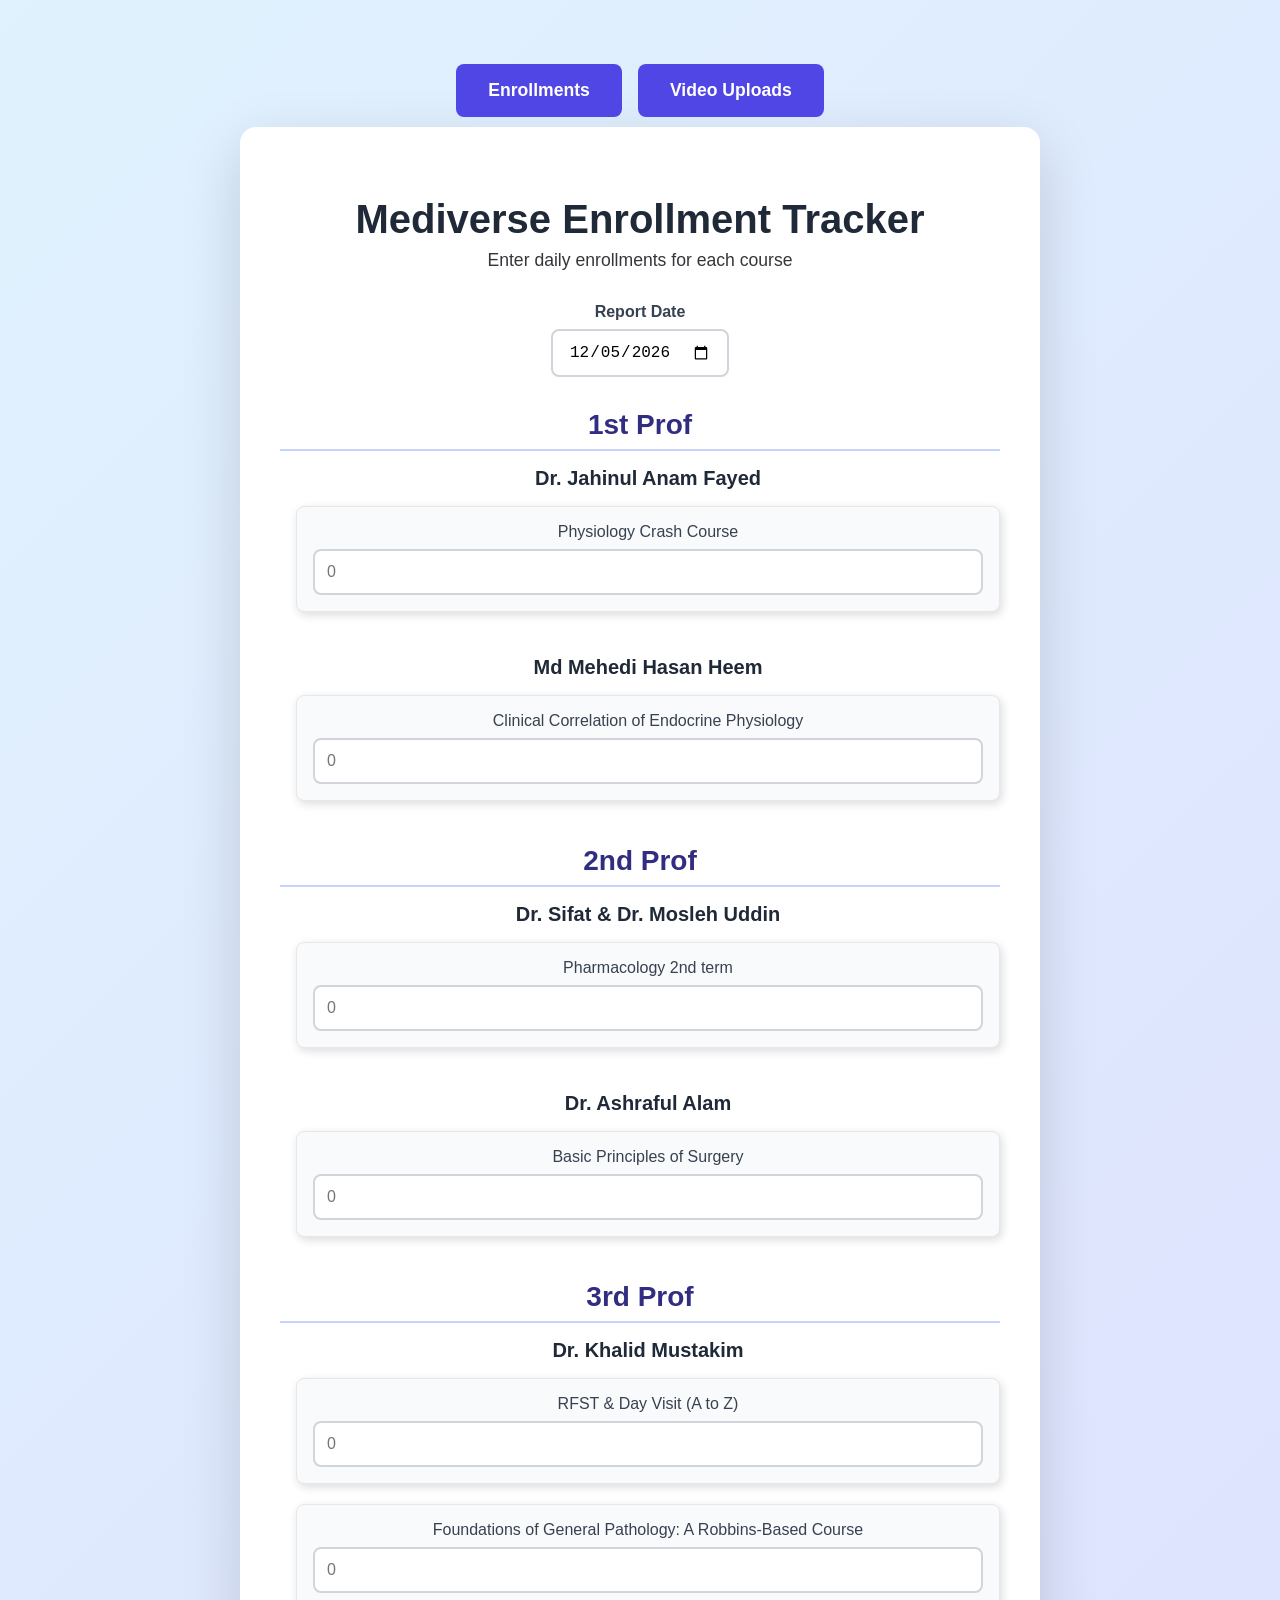
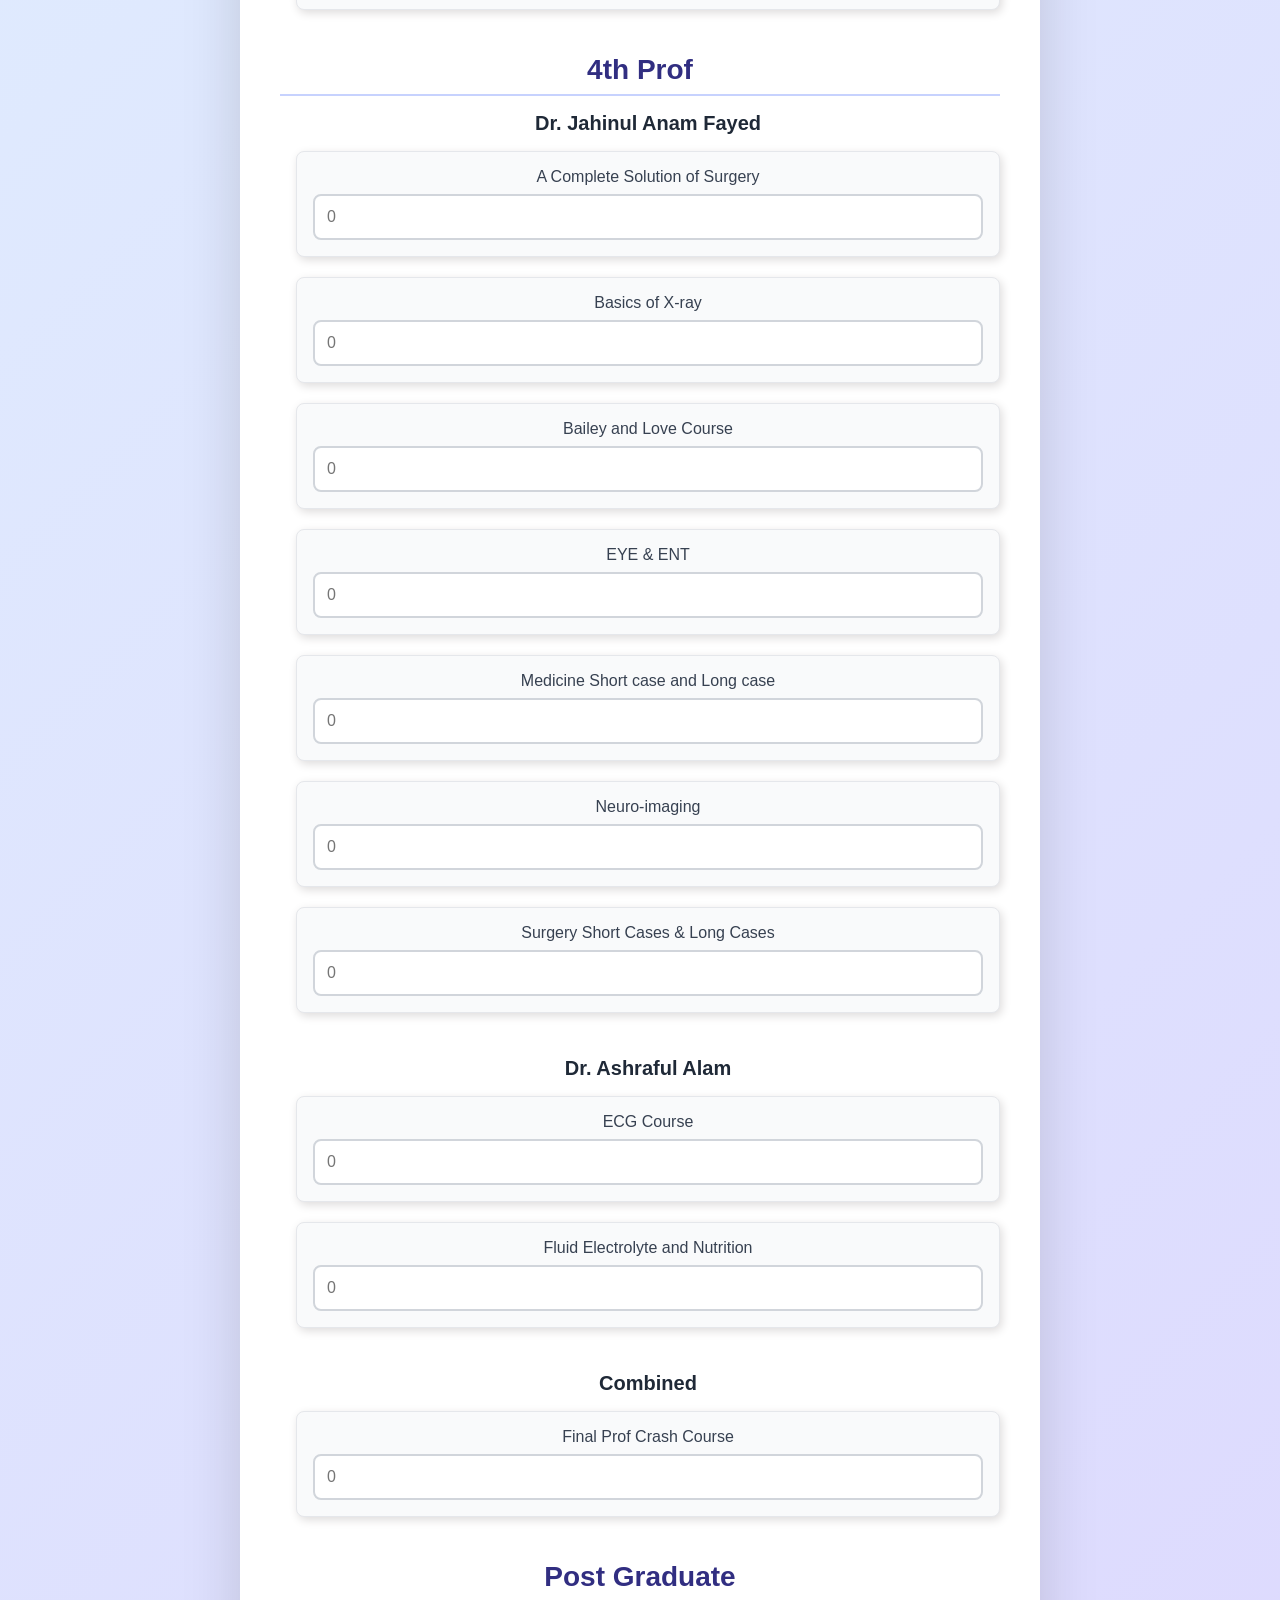
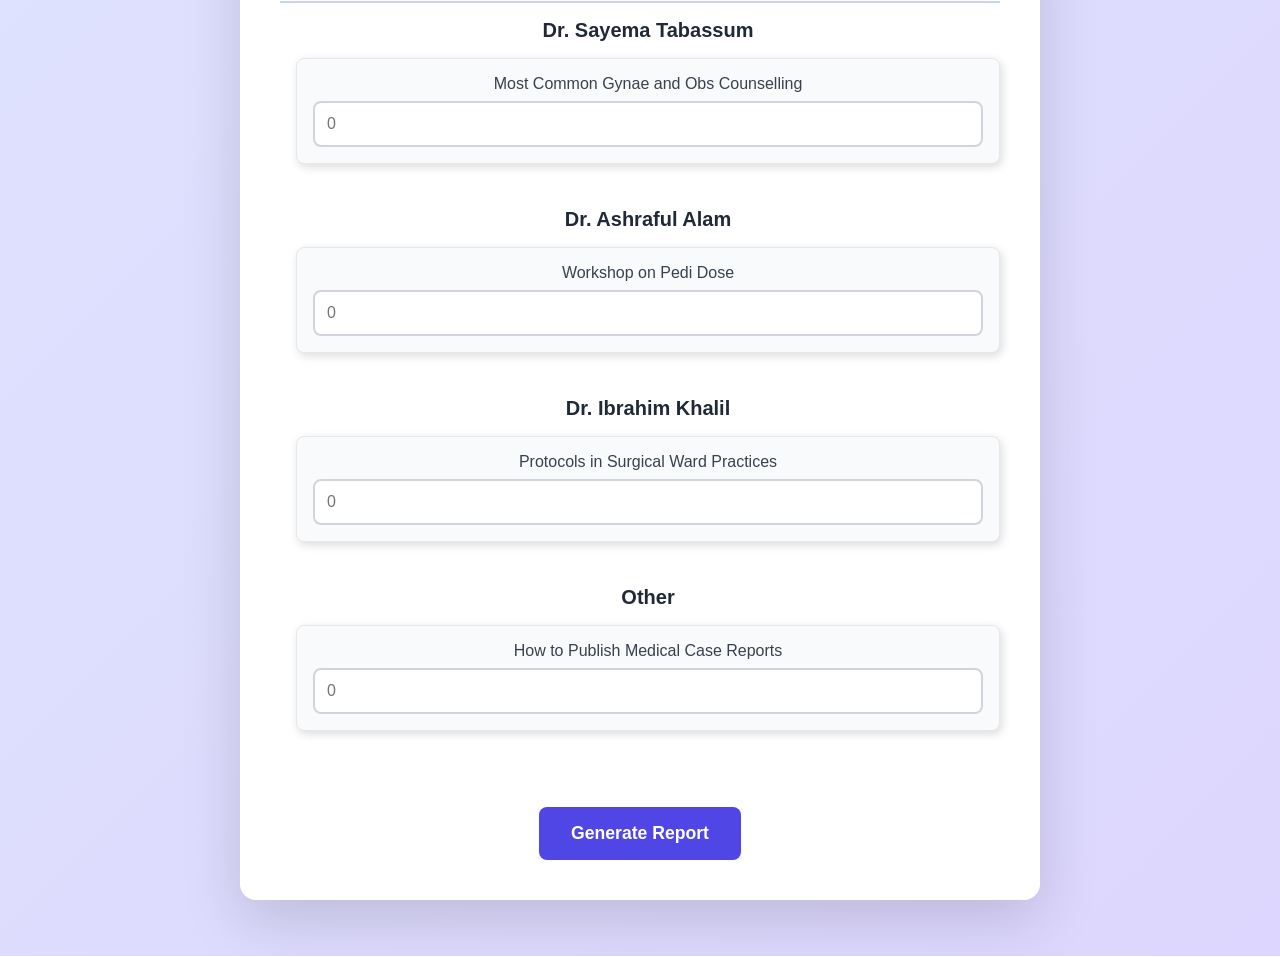
<file: index.html>
<!doctype html>
<html lang="en">
  <head>
    <meta charset="UTF-8" />
    <meta name="viewport" content="width=device-width, initial-scale=1.0" />
    <link rel="stylesheet" href="indexStyle.css">
    <title>Mediverse Enrollment Tracker</title>
   
  </head>
  <body>
    <!-- Form View -->
    <div id="form-view" class="container">
      <div class="btn-container" style="margin-bottom: 10px">
        <a href="#" style="text-decoration: none; color: white"
          ><button class="btn btn-primary">Enrollments</button></a
        >
        <a href="./videoReport.html" style="text-decoration: none; color: white"
          ><button class="btn btn-primary">Video Uploads</button></a
        >
      </div>
      <div class="card">
        <div class="card-content">
          <h1>Mediverse Enrollment Tracker</h1>
          <p class="subtitle">Enter daily enrollments for each course</p>

          <div class="date-input">
            <label>Report Date</label>
            <input type="date" id="reportDate" />
          </div>

          <div id="coursesForm"></div>

          <div class="btn-container">
            <button class="btn btn-primary" onclick="generateReport()">
              Generate Report
            </button>
          </div>
        </div>
      </div>
    </div>

    <!-- Report View -->
    <div id="report-view" class="container">
      <div class="card">
        <div class="report-header">
          <div class="report-title-section">
            <h1>Mediverse</h1>
            <p class="subtitle">Daily Enrollment Report</p>
          </div>
          <div class="report-date" id="reportDateDisplay"></div>
        </div>

        <div class="total-card">
          <div class="total-content">
            <div class="total-icon">🧑‍🎓</div>
            <div>
              <div class="total-label">Total Enrollments</div>
              <div class="total-number" id="totalEnrollments">0</div>
            </div>
          </div>
        </div>
<!-- update -->
        <div id="reportContent"></div>

        <div class="report-footer">
          Generated by Mediverse Enrollment Tracking System
        </div>
      </div>

      <div class="btn-container">
        <button class="btn btn-secondary" onclick="backToForm()">
          ← Back to Form
        </button>
        <button class="btn btn-primary" onclick="downloadReport()">
          📥 Download Report
        </button>
        <button class="btn btn-primary" onclick="newReport()">
          New Report
        </button>
      </div>
    </div>

    <!-- html2canvas library for screenshot -->
    <script>
      const courses = {
        "1st Prof": {
          "Dr. Jahinul Anam Fayed": ["Physiology Crash Course"],
          "Md Mehedi Hasan Heem": [
            "Clinical Correlation of Endocrine Physiology",
          ],
        },
        "2nd Prof": {
          "Dr. Sifat & Dr. Mosleh Uddin": [
          "Pharmacology 2nd term"
          ],
          "Dr. Ashraful Alam": [
            "Basic Principles of Surgery",
          ],
        },
        "3rd Prof": {
          "Dr. Khalid Mustakim": [
            "RFST & Day Visit (A to Z)",
            "Foundations of General Pathology: A Robbins-Based Course",
          ],
        },
        "4th Prof": {
          "Dr. Jahinul Anam Fayed": [
            "A Complete Solution of Surgery",
            "Basics of X-ray",
            "Bailey and Love Course",
            "EYE & ENT",
            "Medicine Short case and Long case",
            "Neuro-imaging",
            "Surgery Short Cases & Long Cases",
          ],
          "Dr. Ashraful Alam": [
            "ECG Course",
            "Fluid Electrolyte and Nutrition",
          ],
          Combined: ["Final Prof Crash Course"],
        },
        "Post Graduate": {
          "Dr. Sayema Tabassum": ["Most Common Gynae and Obs Counselling"],
          "Dr. Ashraful Alam": ["Workshop on Pedi Dose"],
          "Dr. Ibrahim Khalil": ["Protocols in Surgical Ward Practices"],
          Other: ["How to Publish Medical Case Reports"],
        },
      };

      let enrollments = {};

      // Initialize form
      function initForm() {
        const today = new Date().toISOString().split("T")[0];
        document.getElementById("reportDate").value = today;

        const formContainer = document.getElementById("coursesForm");
        let html = "";

        for (const [prof, mentors] of Object.entries(courses)) {
          html += `<div class="prof-section">
                    <h2 class="prof-title">${prof}</h2>`;

          for (const [mentor, courseList] of Object.entries(mentors)) {
            html += `<div class="mentor-section">
                        <h3 class="mentor-title">${mentor}</h3>
                        <div class="courses-grid">`;

            for (const course of courseList) {
              const id = `${prof}|${mentor}|${course}`;
              html += `<div class="course-item">
                            <label>${course}</label>
                            <input type="number" min="0" placeholder="0" id="${id}" 
                                   onchange="updateEnrollment('${id}', this.value)">
                        </div>`;
            }

            html += `</div></div>`;
          }

          html += `</div>`;
        }

        formContainer.innerHTML = html;
      }

      function updateEnrollment(id, value) {
        enrollments[id] = parseInt(value) || 0;
      }

      function generateReport() {
        const date = document.getElementById("reportDate").value;
        const dateObj = new Date(date + "T00:00:00");
        const formattedDate = dateObj.toLocaleDateString("en-GB", {
          day: "2-digit",
          month: "long",
          year: "numeric",
        });

        document.getElementById("reportDateDisplay").innerHTML =
          `📅 ${formattedDate}`;

        let total = 0;
        for (const val of Object.values(enrollments)) {
          total += val;
        }
        document.getElementById("totalEnrollments").textContent = total;

        const reportContent = document.getElementById("reportContent");
        let html = "";

        for (const [prof, mentors] of Object.entries(courses)) {
          let profTotal = 0;
          let profHtml = "";

          for (const [mentor, courseList] of Object.entries(mentors)) {
            let mentorTotal = 0;
            let mentorHtml = "";

            for (const course of courseList) {
              const id = `${prof}|${mentor}|${course}`;
              const count = enrollments[id] || 0;

              if (count > 0) {
                mentorTotal += count;
                mentorHtml += `<div class="report-course-item">
                                <span class="report-course-name">${course}</span>
                                <span class="report-course-count">${count}</span>
                            </div>`;
              }
            }

            if (mentorTotal > 0) {
              profTotal += mentorTotal;
              profHtml += `<div class="report-mentor-section">
                            <div class="report-mentor-header">
                                <span class="report-mentor-title">${mentor}</span>
                                <span class="report-mentor-total">${mentorTotal} enrollments</span>
                            </div>
                            <div class="report-course-list">${mentorHtml}</div>
                        </div>`;
            }
          }

          if (profTotal > 0) {
            html += `<div class="report-prof-section">
                        <div class="report-prof-header">
                            <span class="report-prof-title"> <span style="-webkit-text-fill-color:black;">📚</span>  ${prof}</span>
                            <span class="report-prof-total">${profTotal} students</span>
                        </div>
                        ${profHtml}
                    </div>`;
          }
        }

        reportContent.innerHTML = html;

        document.getElementById("form-view").style.display = "none";
        document.getElementById("report-view").style.display = "block";
      }

      function backToForm() {
        document.getElementById("form-view").style.display = "block";
        document.getElementById("report-view").style.display = "none";
      }

      function newReport() {
        enrollments = {};
        const inputs = document.querySelectorAll('input[type="number"]');
        inputs.forEach((input) => (input.value = ""));
        backToForm();
      }

      function downloadReport() {
        // Check if html2canvas is loaded
        if (typeof html2canvas === "undefined") {
          alert(
            "Download library is still loading. Please wait a moment and try again.",
          );
          return;
        }

        const reportCard = document.querySelector("#report-view .card");
        const buttons = document.querySelector("#report-view .btn-container");

        // Hide buttons temporarily
        buttons.style.display = "none";

        // Small delay to ensure rendering
        setTimeout(() => {
          html2canvas(reportCard, {
            scale: 2,
            backgroundColor: "#ffffff",
            logging: false,
            useCORS: true,
            allowTaint: true,
          })
            .then((canvas) => {
              // Show buttons again
              buttons.style.display = "flex";

              // Convert to blob and download
              canvas.toBlob((blob) => {
                const url = URL.createObjectURL(blob);
                const link = document.createElement("a");
                const date = document.getElementById("reportDate").value;
                link.download = `Mediverse_Enrollment_Report_${date}.png`;
                link.href = url;
                document.body.appendChild(link);
                link.click();
                document.body.removeChild(link);
                URL.revokeObjectURL(url);
              });
            })
            .catch((error) => {
              buttons.style.display = "flex";
              alert("Error generating report: " + error.message);
              console.error("Download error:", error);
            });
        }, 100);
      }

      // Initialize on load
      initForm();
    </script>
  </body>
</html>
</file>
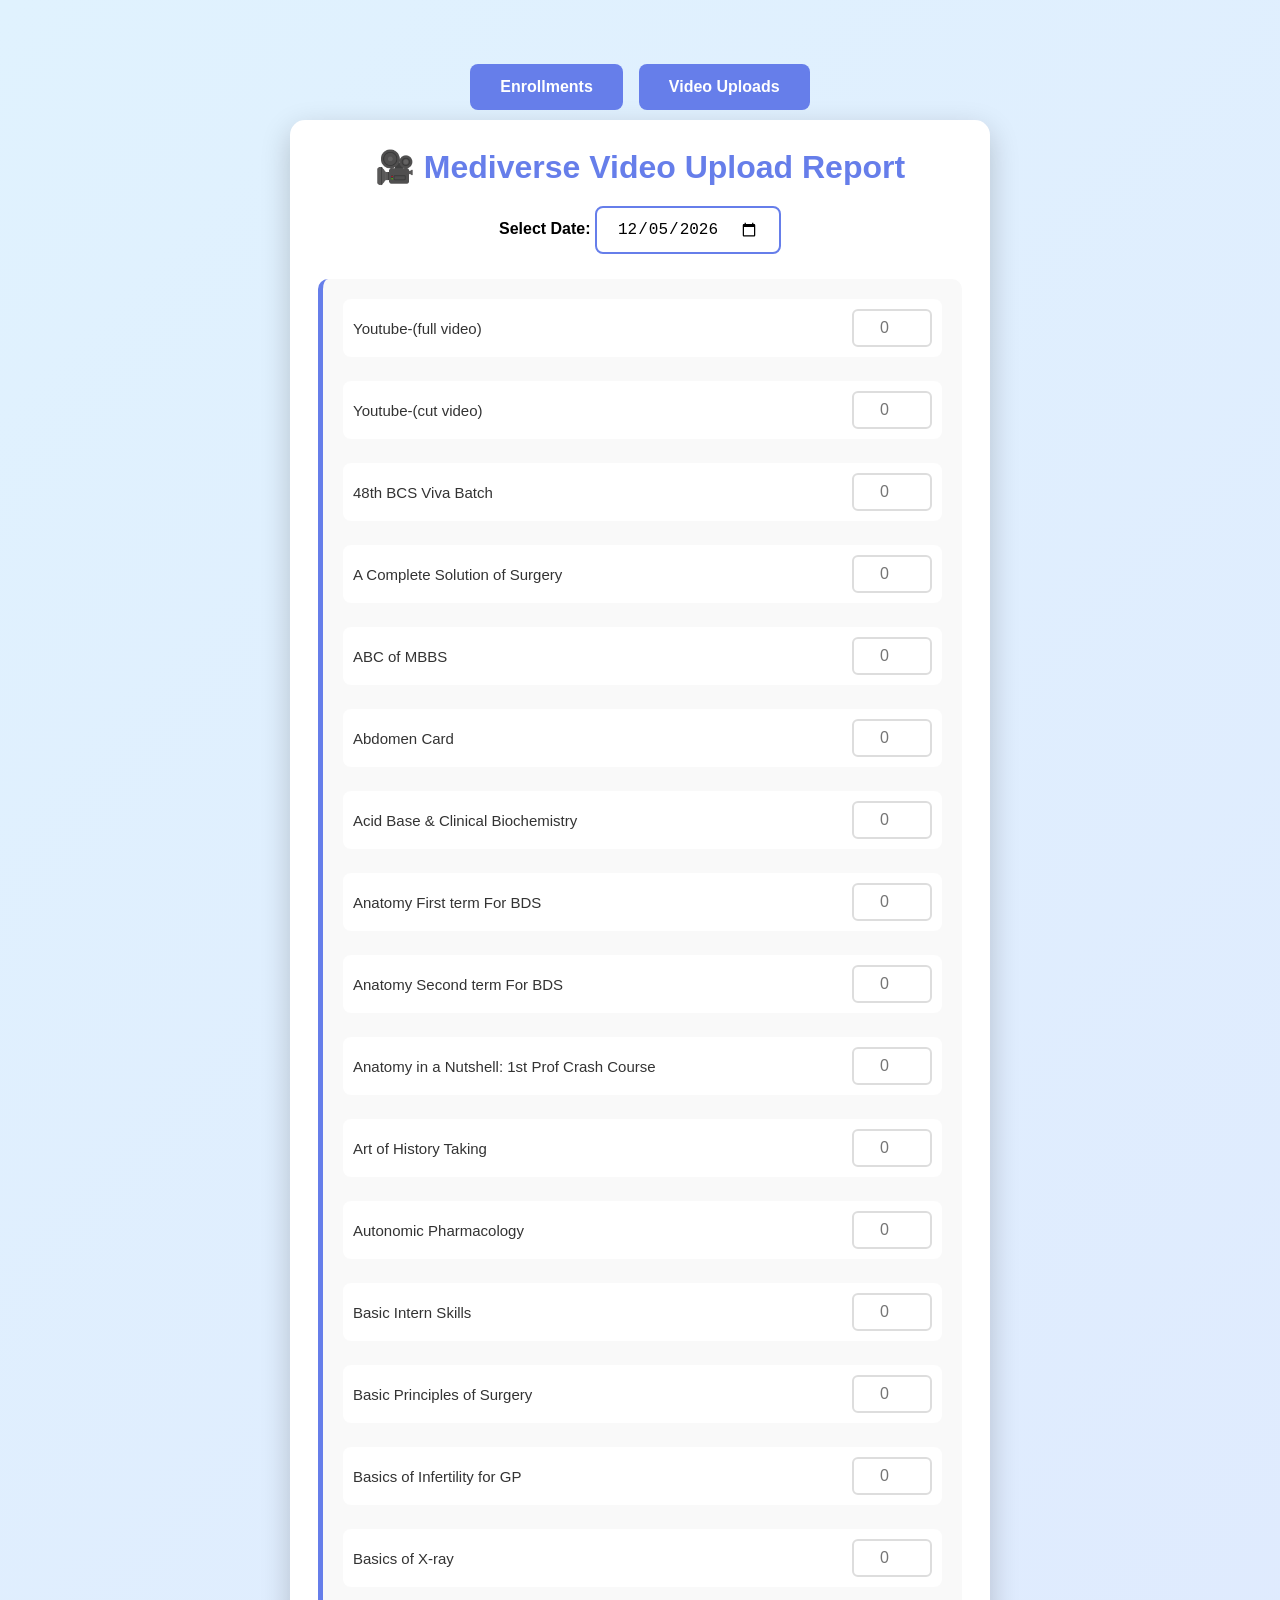
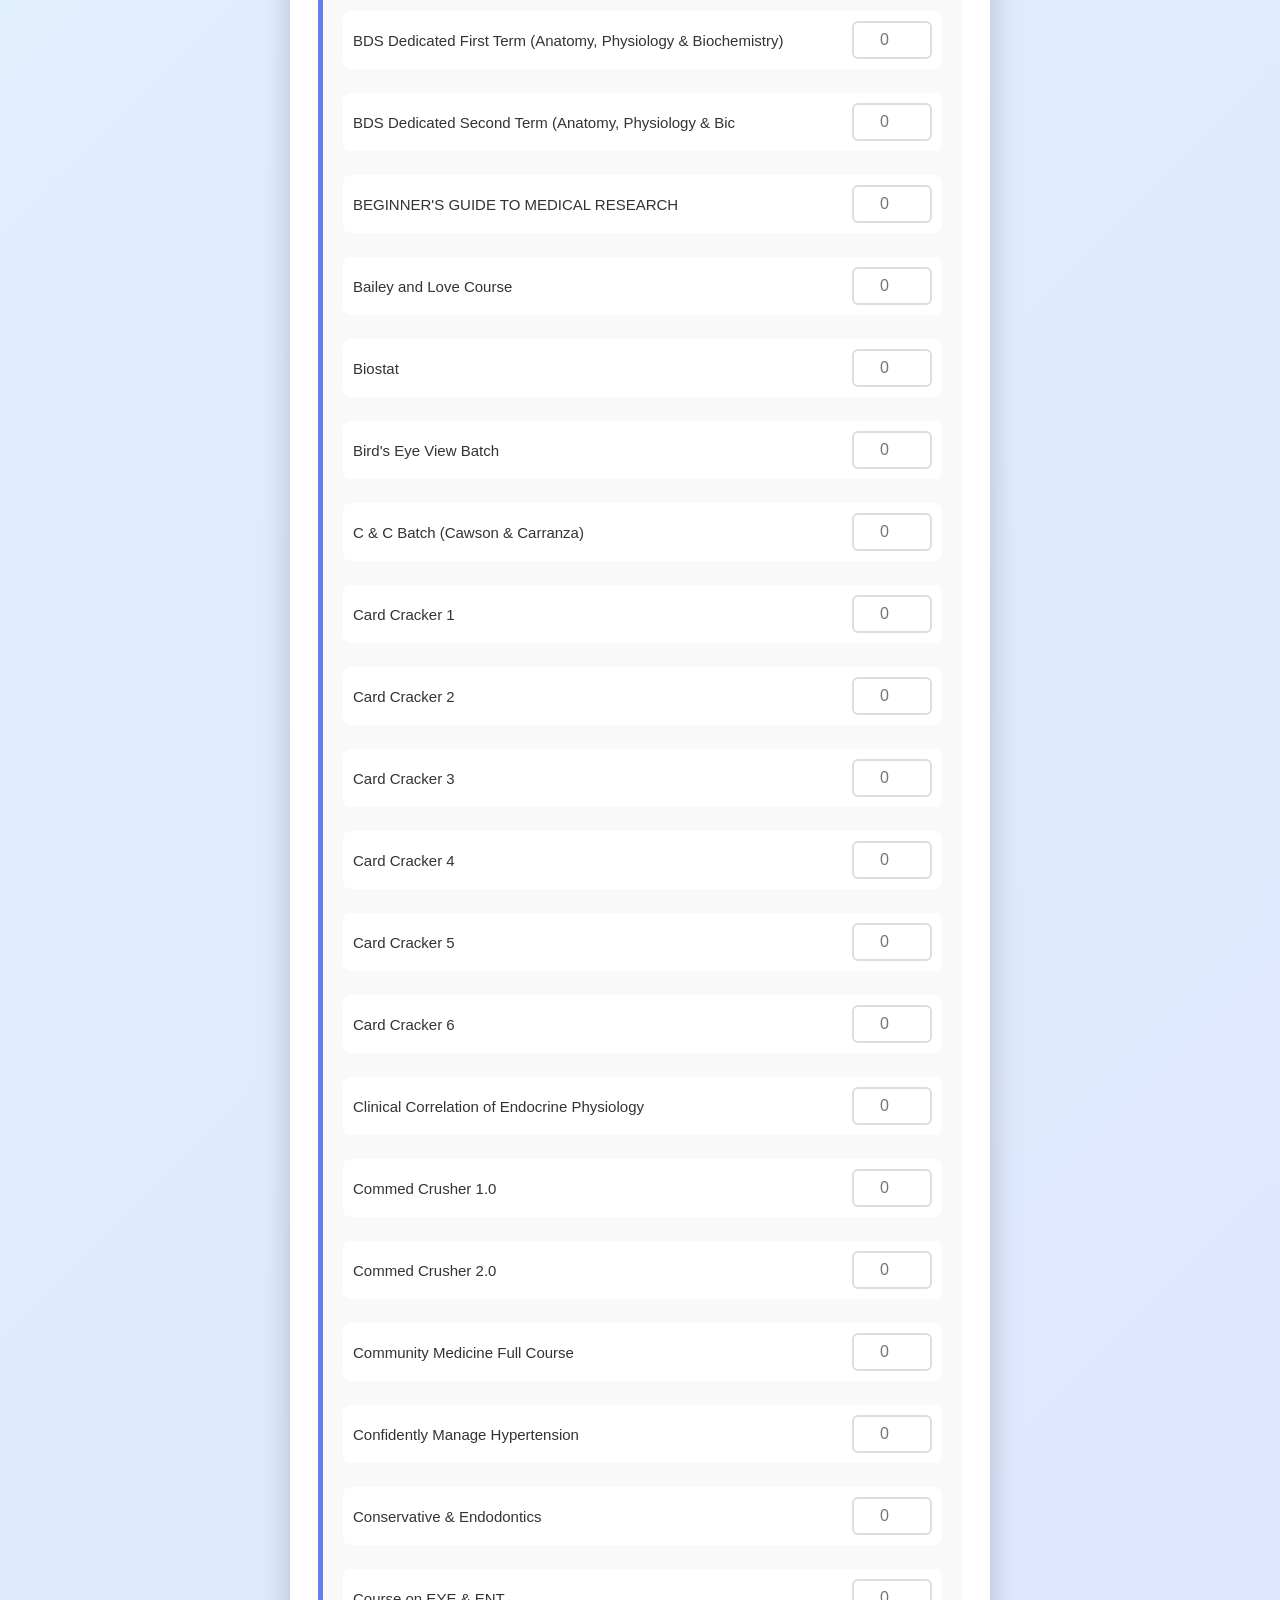
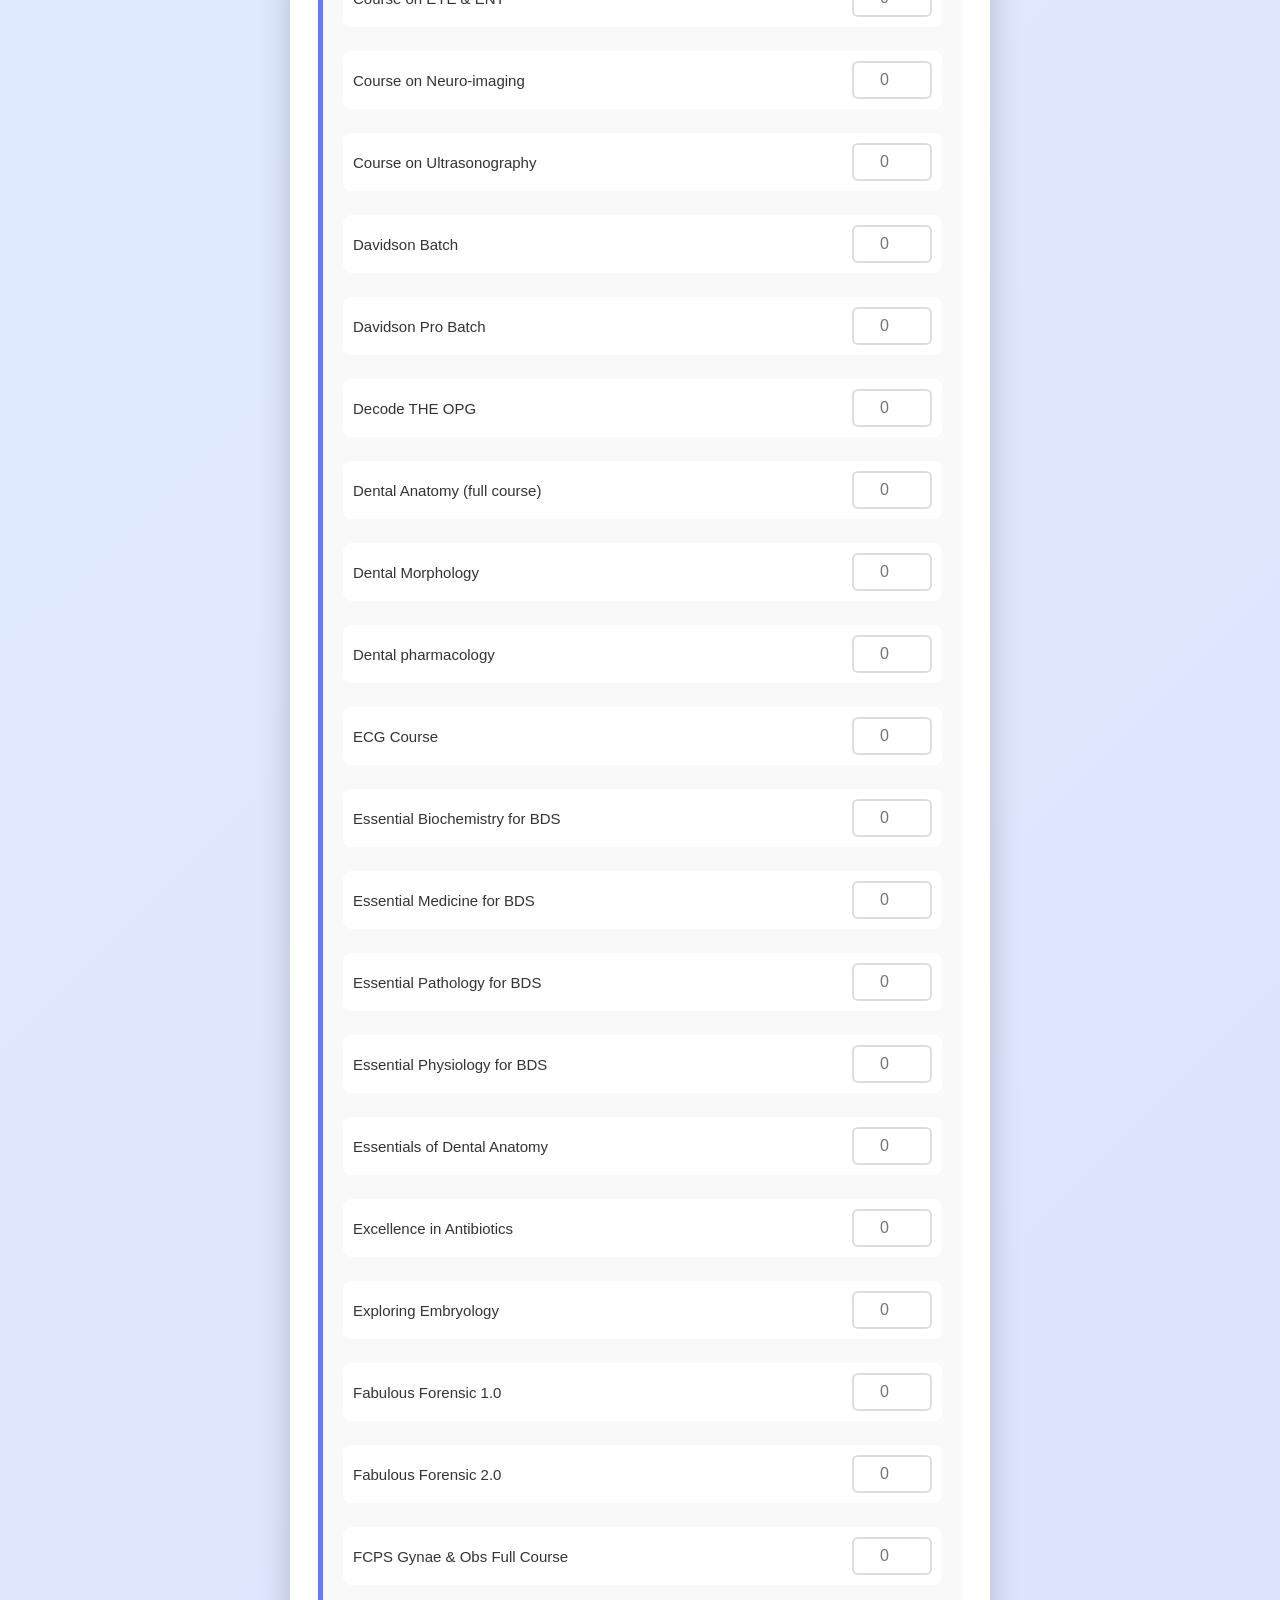
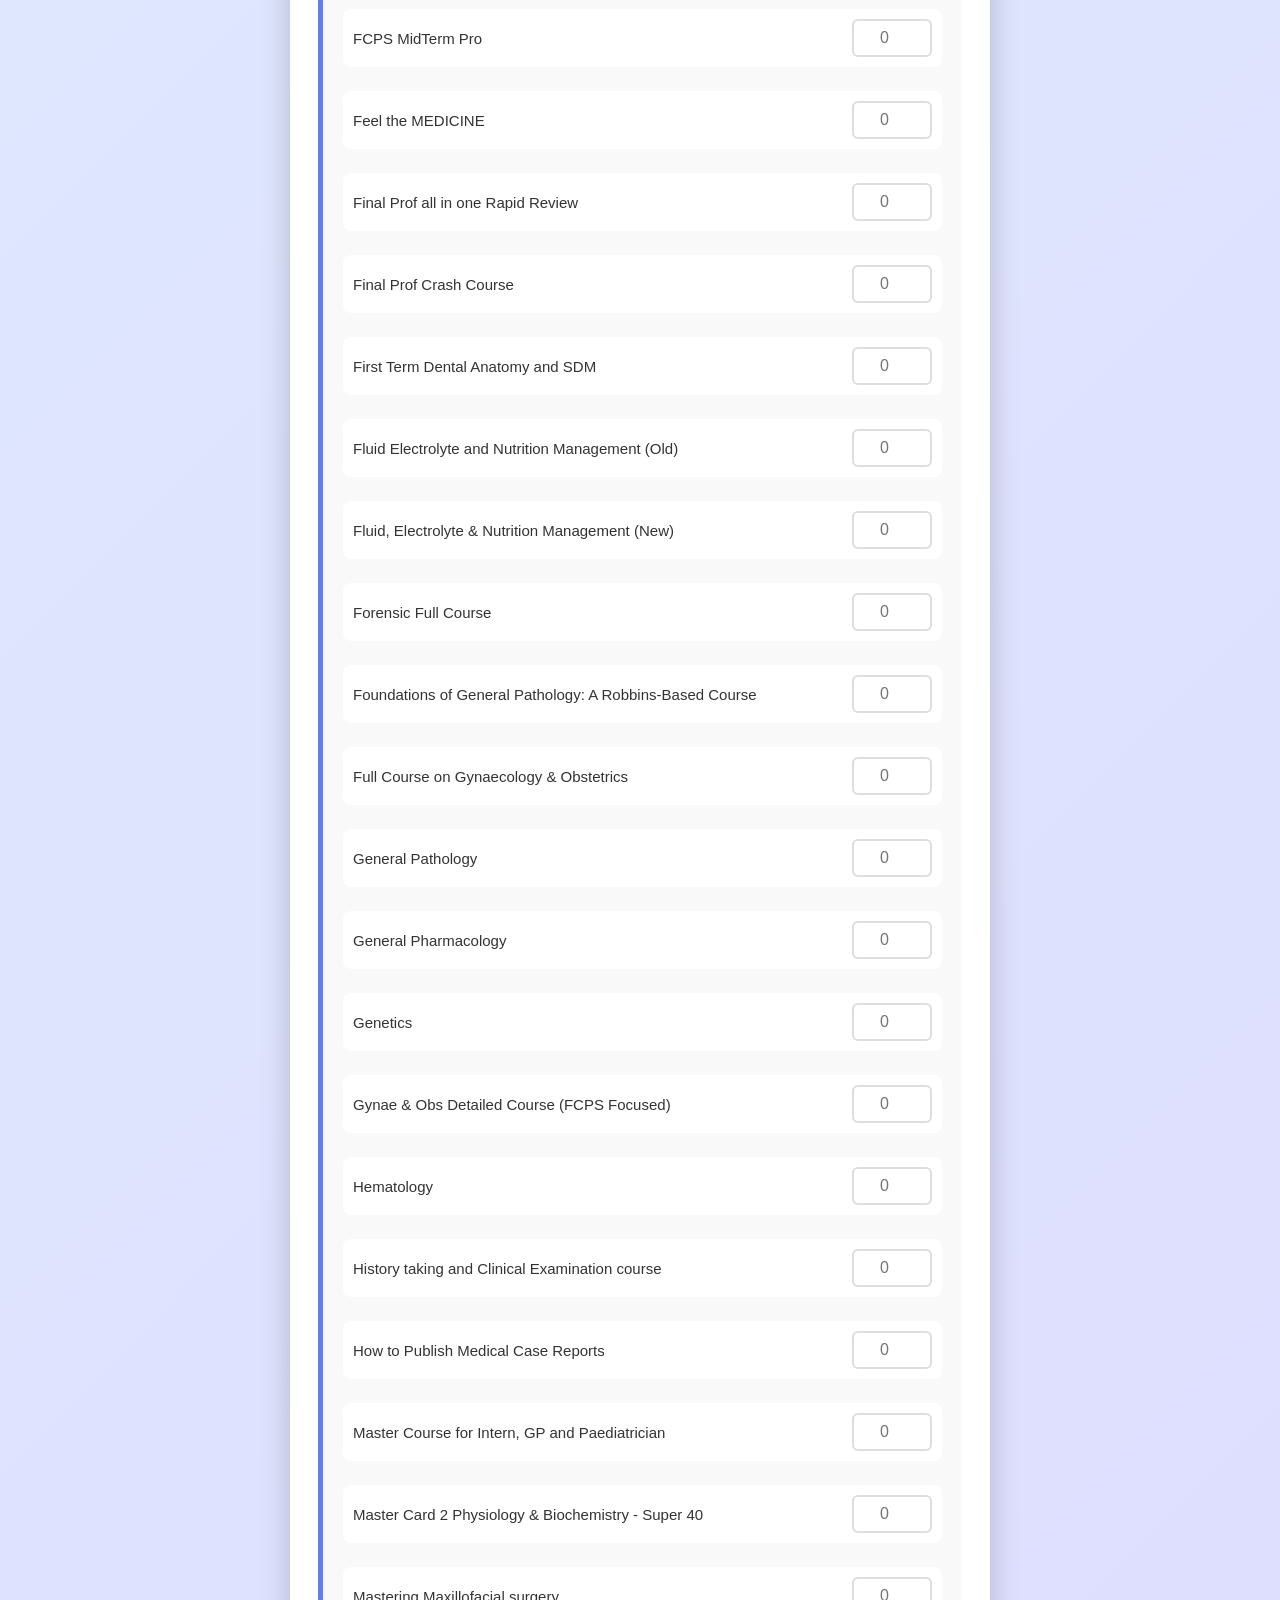
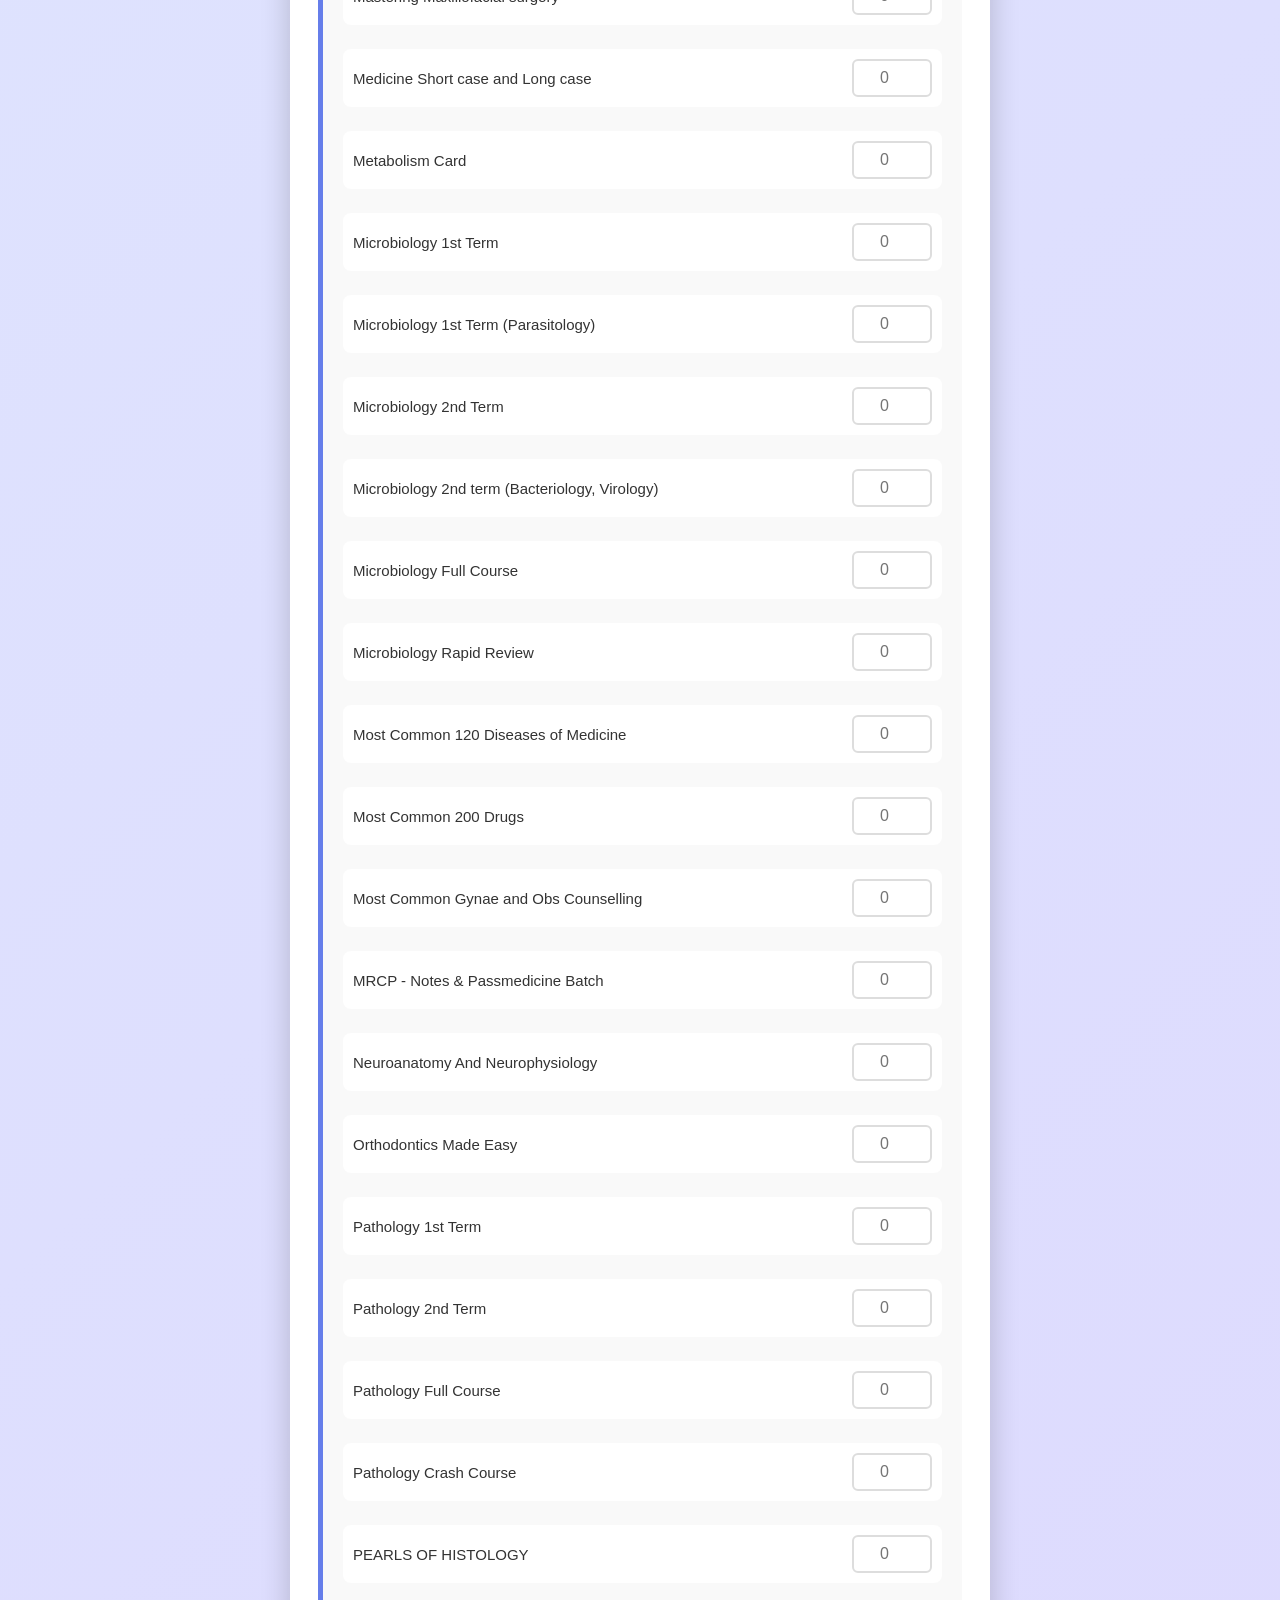
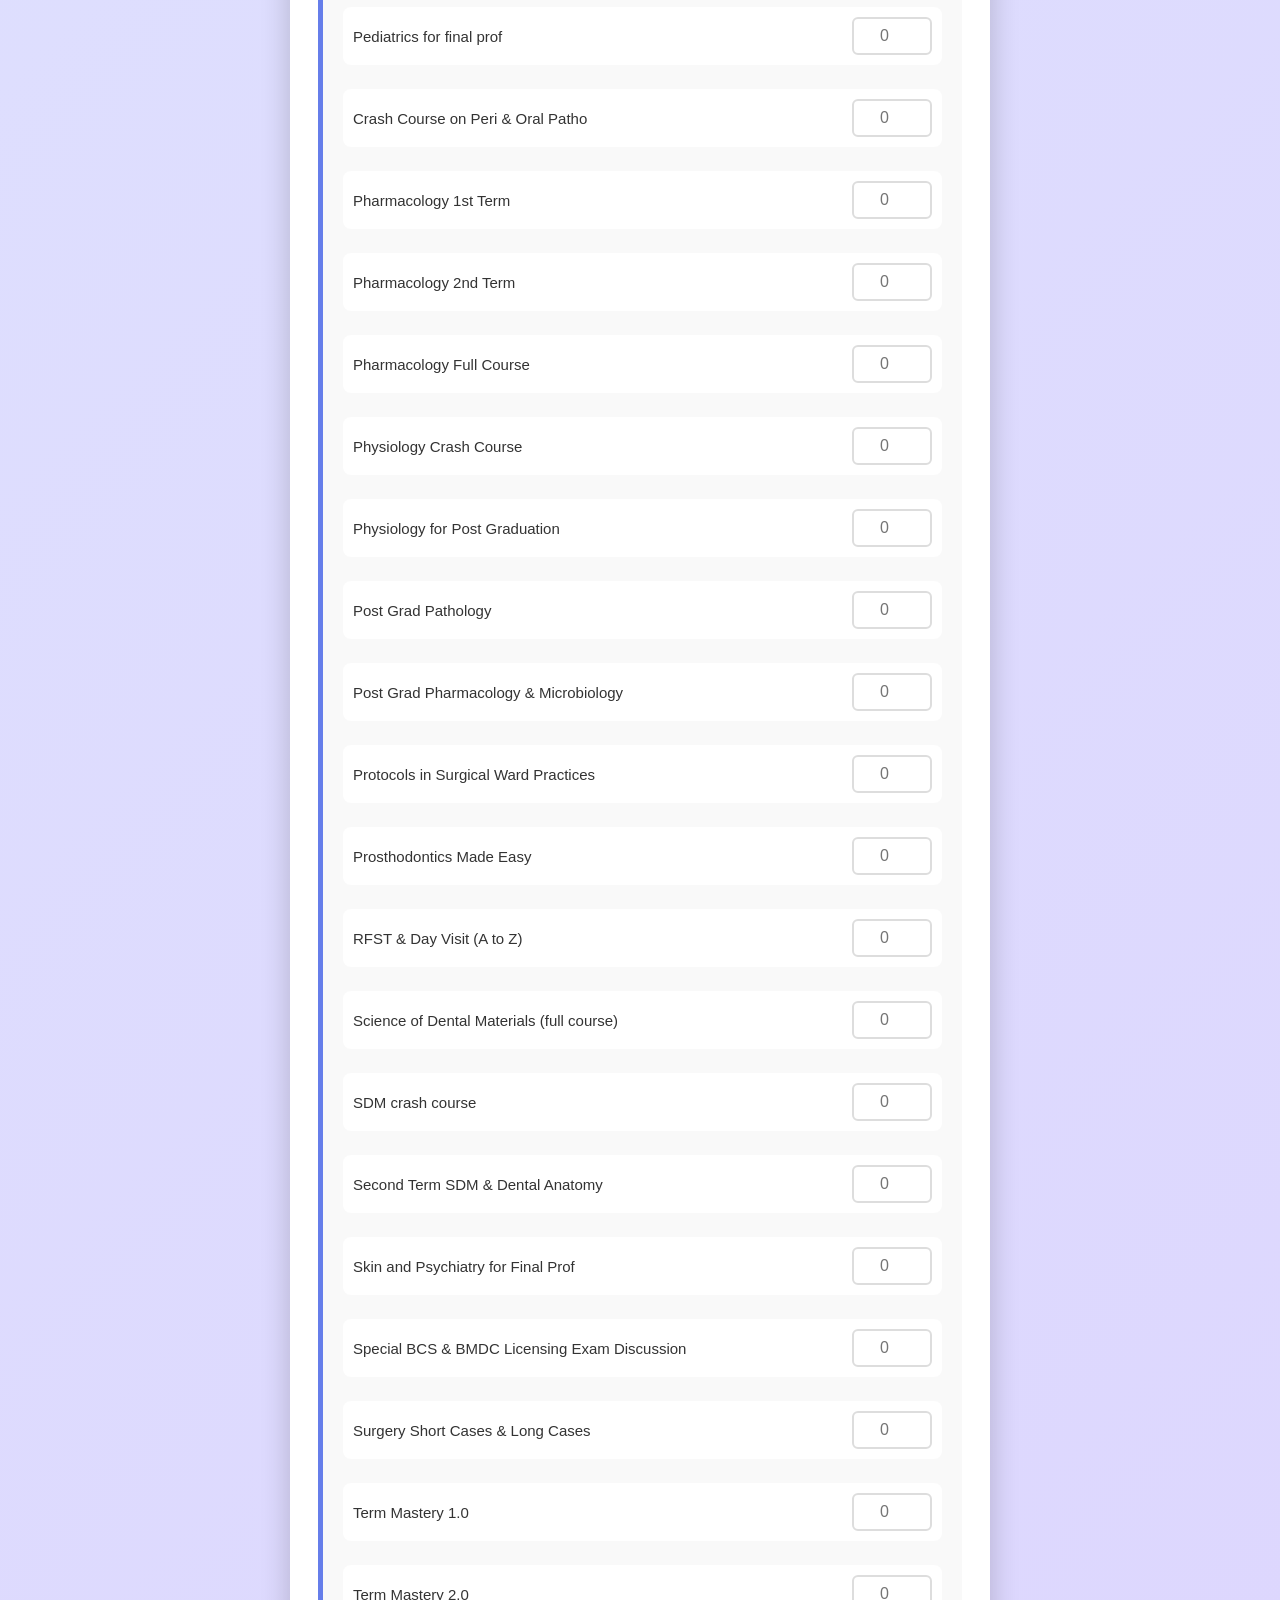
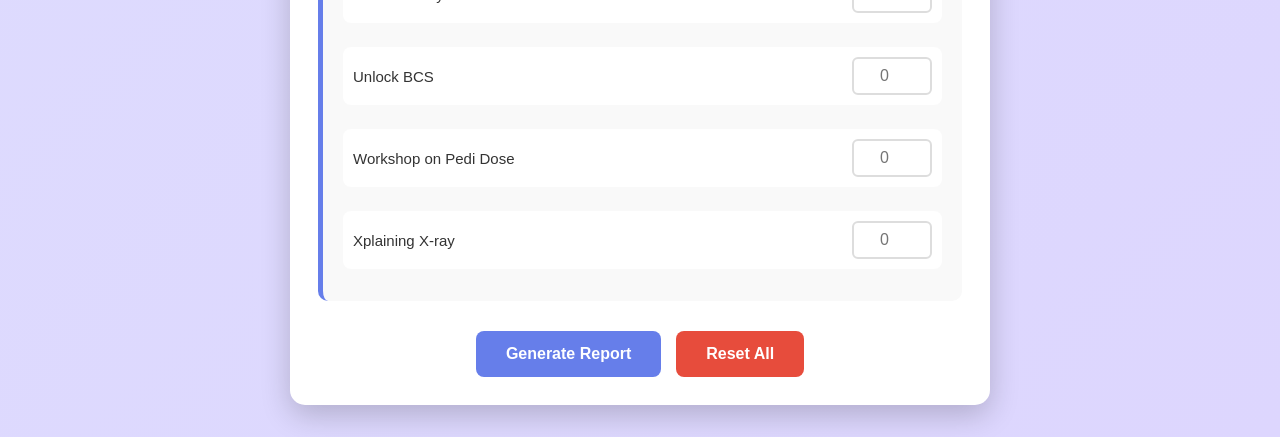
<file: videoReport.html>
<!doctype html>
<html lang="en">
  <head>
    <meta charset="UTF-8" />
    <meta name="viewport" content="width=device-width, initial-scale=1.0" />
    <link rel="stylesheet" href="videoReportStyle.css" />
    <title>Mediverse Video Upload Report</title>
  </head>
  <body>
    <div class="container">
      <div class="btn-container" style="margin-bottom: 10px">
        <a href="./index.html" style="text-decoration: none; color: white">
          <button class="btn btn-generate">Enrollments</button>
        </a>
        <a href="#" style="text-decoration: none; color: white">
          <button class="btn btn-generate">Video Uploads</button>
        </a>
      </div>

      <!-- Input Page -->
      <div class="page active" id="inputPage">
        <div class="input-section">
          <h1>
            <span style="-webkit-text-fill-color: black">🎥</span> Mediverse
            Video Upload Report
          </h1>

          <div class="date-selector">
            <label for="reportDate"><strong>Select Date:</strong></label>
            <input type="date" id="reportDate" />
          </div>

          <div class="video-section">
            <div class="video-grid" id="courseGrid"></div>
          </div>

          <div class="button-group">
            <button class="btn btn-generate" onclick="generateReport()">
              Generate Report
            </button>
            <button class="btn btn-reset" onclick="resetForm()">
              Reset All
            </button>
          </div>
        </div>
      </div>

      <!-- Report Page -->
      <div class="page" id="reportPage">
        <div class="report-section">
          <div class="report-header">
            <h1>
              <span style="-webkit-text-fill-color: black">🎥</span> Video
              Upload Report
            </h1>
            <div class="report-date" id="reportDateDisplay"></div>
          </div>
          <div id="reportContent"></div>

          <div class="button-group">
            <button class="btn btn-back" onclick="showPage('inputPage')">
              ← Back to Form
            </button>
            <button class="btn btn-reset" onclick="resetAndBack()">
              Reset & New Report
            </button>
          </div>
        </div>
      </div>
    </div>
    <!-- update -->

    <script>
      const COURSES = [
        { name: "Youtube-(full video)", key: "youtube" },
        { name: "Youtube-(cut video)", key: "youtube_cut_video" },
        { name: "48th BCS Viva Batch", key: "48th_bcs_viva_batch" },
        {
          name: "A Complete Solution of Surgery",
          key: "a_complete_solution_of_surgery",
        },
        { name: "ABC of MBBS", key: "abc_of_mbbs" },
        { name: "Abdomen Card", key: "abdomen_card" },
        {
          name: "Acid Base & Clinical Biochemistry",
          key: "acid_base_and_clinical_biochemistry",
        },
        {
          name: "Anatomy First term For BDS",
          key: "anatomy_first_term_for_bds",
        },
        {
          name: "Anatomy Second term For BDS",
          key: "anatomy_second_term_for_bds",
        },
        {
          name: "Anatomy in a Nutshell: 1st Prof Crash Course",
          key: "anatomy_in_a_nutshell_1st_prof_crash_course",
        },
        { name: "Art of History Taking", key: "art_of_history_taking" },
        { name: "Autonomic Pharmacology", key: "autonomic_pharmacology" },
        { name: "Basic Intern Skills", key: "basic_intern_skills" },
        {
          name: "Basic Principles of Surgery",
          key: "basic_principles_of_surgery",
        },
        {
          name: "Basics of Infertility for GP",
          key: "basics_of_infertility_for_gp",
        },
        { name: "Basics of X-ray", key: "basics_of_x_ray" },
        {
          name: "BDS Dedicated First Term (Anatomy, Physiology & Biochemistry)",
          key: "bds_dedicated_first_term_anatomy_physiology_biochemistry",
        },
        {
          name: "BDS Dedicated Second Term (Anatomy, Physiology & Bic",
          key: "bds_dedicated_second_term_anatomy_physiology_bic",
        },
        {
          name: "BEGINNER'S GUIDE TO MEDICAL RESEARCH",
          key: "beginners_guide_to_medical_research",
        },
        { name: "Bailey and Love Course", key: "bailey_and_love_course" },
        { name: "Biostat", key: "biostat" },
        { name: "Bird's Eye View Batch", key: "birds_eye_view_batch" },
        {
          name: "C & C Batch (Cawson & Carranza)",
          key: "c_and_c_batch_cawson_and_carranza",
        },
        { name: "Card Cracker 1", key: "card_cracker_1" },
        { name: "Card Cracker 2", key: "card_cracker_2" },
        { name: "Card Cracker 3", key: "card_cracker_3" },
        { name: "Card Cracker 4", key: "card_cracker_4" },
        { name: "Card Cracker 5", key: "card_cracker_5" },
        { name: "Card Cracker 6", key: "card_cracker_6" },
        {
          name: "Clinical Correlation of Endocrine Physiology",
          key: "clinical_correlation_of_endocrine_physiology",
        },
        { name: "Commed Crusher 1.0", key: "commed_crusher_1_0" },
        { name: "Commed Crusher 2.0", key: "commed_crusher_2_0" },
        {
          name: "Community Medicine Full Course",
          key: "community_medicine_full_course",
        },
        {
          name: "Confidently Manage Hypertension",
          key: "confidently_manage_hypertension",
        },
        {
          name: "Conservative & Endodontics",
          key: "conservative_and_endodontics",
        },
        { name: "Course on EYE & ENT", key: "course_on_eye_and_ent" },
        { name: "Course on Neuro-imaging", key: "course_on_neuro_imaging" },
        { name: "Course on Ultrasonography", key: "course_on_ultrasonography" },
        { name: "Davidson Batch", key: "davidson_batch" },
        { name: "Davidson Pro Batch", key: "davidson_pro_batch" },
        { name: "Decode THE OPG", key: "decode_the_opg" },
        {
          name: "Dental Anatomy (full course)",
          key: "dental_anatomy_full_course",
        },
        { name: "Dental Morphology", key: "dental_morphology" },
        { name: "Dental pharmacology", key: "dental_pharmacology" },
        { name: "ECG Course", key: "ecg_course" },
        {
          name: "Essential Biochemistry for BDS",
          key: "essential_biochemistry_for_bds",
        },
        {
          name: "Essential Medicine for BDS",
          key: "essential_medicine_for_bds",
        },
        {
          name: "Essential Pathology for BDS",
          key: "essential_pathology_for_bds",
        },
        {
          name: "Essential Physiology for BDS",
          key: "essential_physiology_for_bds",
        },
        {
          name: "Essentials of Dental Anatomy",
          key: "essentials_of_dental_anatomy",
        },
        { name: "Excellence in Antibiotics", key: "excellence_in_antibiotics" },
        { name: "Exploring Embryology", key: "exploring_embryology" },
        { name: "Fabulous Forensic 1.0", key: "fabulous_forensic_1_0" },
        { name: "Fabulous Forensic 2.0", key: "fabulous_forensic_2_0" },
        {
          name: "FCPS Gynae & Obs Full Course",
          key: "fcps_gynae_and_obs_full_course",
        },
        { name: "FCPS MidTerm Pro", key: "FCPS_MidTerm_Pro" },
        { name: "Feel the MEDICINE", key: "feel_the_medicine" },
        {
          name: "Final Prof all in one Rapid Review",
          key: "final_prof_all_in_one_rapid_review",
        },
        { name: "Final Prof Crash Course", key: "final_prof_crash_course" },
        {
          name: "First Term Dental Anatomy and SDM",
          key: "first_term_dental_anatomy_and_sdm",
        },
        {
          name: "Fluid Electrolyte and Nutrition Management (Old)",
          key: "fluid_electrolyte_and_nutrition_management_old",
        },
        {
          name: "Fluid, Electrolyte & Nutrition Management (New)",
          key: "fluid_electrolyte_and_nutrition_management_new",
        },
        { name: "Forensic Full Course", key: "forensic_full_course" },
        {
          name: "Foundations of General Pathology: A Robbins-Based Course",
          key: "foundations_of_general_pathology_a_robbins_based_course",
        },
        {
          name: "Full Course on Gynaecology & Obstetrics",
          key: "full_course_on_gynaecology_and_obstetrics",
        },
        { name: "General Pathology", key: "general_pathology" },
        { name: "General Pharmacology", key: "general_pharmacology" },
        { name: "Genetics", key: "genetics" },
        {
          name: "Gynae & Obs Detailed Course (FCPS Focused)",
          key: "gynae_and_obs_detailed_course_fcps_focused",
        },
        { name: "Hematology", key: "hematology" },
        {
          name: "History taking and Clinical Examination course",
          key: "history_taking_and_clinical_examination_course",
        },
        {
          name: "How to Publish Medical Case Reports",
          key: "how_to_publish_medical_case_reports",
        },
        {
          name: "Master Course for Intern, GP and Paediatrician",
          key: "master_course_for_intern_gp_and_paediatrician",
        },
        {
          name: "Master Card 2 Physiology & Biochemistry - Super 40",
          key: "Master_Card_2",
        },
        {
          name: "Mastering Maxillofacial surgery",
          key: "mastering_maxillofacial_surgery",
        },
        {
          name: "Medicine Short case and Long case",
          key: "medicine_short_case_and_long_case",
        },
        { name: "Metabolism Card", key: "metabolism_card" },
        { name: "Microbiology 1st Term", key: "microbiology_1st_term" },
        {
          name: "Microbiology 1st Term (Parasitology)",
          key: "microbiology_1st_term_parasitology",
        },
        { name: "Microbiology 2nd Term", key: "microbiology_2nd_term" },
        {
          name: "Microbiology 2nd term (Bacteriology, Virology)",
          key: "microbiology_2nd_term_bacteriology_virology",
        },
        { name: "Microbiology Full Course", key: "microbiology_full_course" },
        { name: "Microbiology Rapid Review", key: "microbiology_rapid_review" },
        {
          name: "Most Common 120 Diseases of Medicine",
          key: "most_common_120_diseases_of_medicine",
        },
        { name: "Most Common 200 Drugs", key: "most_common_200_drugs" },
        {
          name: "Most Common Gynae and Obs Counselling",
          key: "most_common_gynae_and_obs_counselling",
        },
        {
          name: "MRCP - Notes & Passmedicine Batch",
          key: "mrcp_notes_and_passmedicine_batch",
        },

        {
          name: "Neuroanatomy And Neurophysiology",
          key: "neuroanatomy_and_neurophysiology",
        },
        { name: "Orthodontics Made Easy", key: "orthodontics_made_easy" },
        { name: "Pathology 1st Term", key: "pathology_1st_term" },
        { name: "Pathology 2nd Term", key: "pathology_2nd_term" },
        { name: "Pathology Full Course", key: "pathology_full_course" },
        { name: "Pathology Crash Course", key: "Pathology_Crash_Course" },
        { name: "PEARLS OF HISTOLOGY", key: "pearls_of_histology" },
        { name: "Pediatrics for final prof", key: "pediatrics_for_final_prof" },
        {
          name: "Crash Course on Peri & Oral Patho",
          key: "PERI_ORAL",
        },
        { name: "Pharmacology 1st Term", key: "pharmacology_1st_term" },
        { name: "Pharmacology 2nd Term", key: "pharmacology_2nd_term" },
        { name: "Pharmacology Full Course", key: "pharmacology_full_course" },
        { name: "Physiology Crash Course", key: "physiology_crash_course" },
        {
          name: "Physiology for Post Graduation",
          key: "physiology_for_post_graduation",
        },
        { name: "Post Grad Pathology", key: "post_grad_pathology" },
        {
          name: "Post Grad Pharmacology & Microbiology",
          key: "post_grad_pharmacology_and_microbiology",
        },
        {
          name: "Protocols in Surgical Ward Practices",
          key: "protocols_in_surgical_ward_practices",
        },
        {
          name: "Prosthodontics Made Easy",
          key: "prosthodontics_Made_Easy",
        },
        { name: "RFST & Day Visit (A to Z)", key: "rfst_and_day_visit_a_to_z" },
        {
          name: "Science of Dental Materials (full course)",
          key: "science_of_dental_materials_full_course",
        },
        { name: "SDM crash course", key: "sdm_crash_course" },
        {
          name: "Second Term SDM & Dental Anatomy",
          key: "second_term_sdm_and_dental_anatomy",
        },
        {
          name: "Skin and Psychiatry for Final Prof",
          key: "skin_and_psychiatry_for_final_prof",
        },
        {
          name: "Special BCS & BMDC Licensing Exam Discussion",
          key: "special_bcs_and_bmdc_licensing_exam_discussion",
        },
        {
          name: "Surgery Short Cases & Long Cases",
          key: "surgery_short_cases_and_long_cases",
        },
        { name: "Term Mastery 1.0", key: "term_mastery_1_0" },
        { name: "Term Mastery 2.0", key: "term_mastery_2_0" },
        { name: "Unlock BCS", key: "Unlock_BCS" },
        { name: "Workshop on Pedi Dose", key: "workshop_on_pedi_dose" },
        { name: "Xplaining X-ray", key: "xplaining_x_ray" },
      ];
      // --- Build form inputs from COURSES ---
      const grid = document.getElementById("courseGrid");
      COURSES.forEach(({ name, key }) => {
        grid.insertAdjacentHTML(
          "beforeend",
          `
                <div class="video-course-item">
                  <span class="course-name">${name}</span>
                  <input type="number" class="course-input" data-key="${key}" min="0" placeholder="0" />
                </div>
              `,
        );
      });

      // Set today's date as default
      document.getElementById("reportDate").valueAsDate = new Date();

      // --- Helpers ---
      function showPage(pageId) {
        document
          .querySelectorAll(".page")
          .forEach((p) => p.classList.remove("active"));
        document.getElementById(pageId).classList.add("active");
      }

      function getInputValues() {
        return COURSES.map(({ name, key }) => ({
          name,
          count:
            parseInt(document.querySelector(`[data-key="${key}"]`).value) || 0,
        }));
      }

      function clearInputs() {
        document
          .querySelectorAll(".course-input")
          .forEach((input) => (input.value = 0));
      }

      // --- Actions ---
      function generateReport() {
        const date = document.getElementById("reportDate").value;
        if (!date) {
          alert("Please select a date!");
          return;
        }

        document.getElementById("reportDateDisplay").textContent = new Date(
          date,
        ).toLocaleDateString("en-US", {
          weekday: "long",
          year: "numeric",
          month: "long",
          day: "numeric",
        });

        const entries = getInputValues().filter((e) => e.count > 0);
        const total = entries.reduce((sum, e) => sum + e.count, 0);

        const rows = entries.length
          ? entries
              .map(
                ({ name, count }) => `
                    <div class="report-course">
                      <span class="report-course-name">${name}</span>
                      <span class="report-course-count">${count}</span>
                    </div>`,
              )
              .join("")
          : '<div class="no-data">No video uploads recorded for this date.</div>';

        document.getElementById("reportContent").innerHTML = `
                ${rows}
                <div class="total-section">
                  <div class="total-title">Total Video Uploads</div>
                  <div class="total-count">${total}</div>
                </div>
              `;

        showPage("reportPage");
      }

      function resetForm() {
        if (confirm("Are you sure you want to reset all data?")) clearInputs();
      }

      function resetAndBack() {
        if (
          confirm(
            "Are you sure you want to reset all data and create a new report?",
          )
        ) {
          clearInputs();
          showPage("inputPage");
        }
      }
    </script>
  </body>
</html>
</file>
<file: indexStyle.css>
*{
        margin: 0;
        padding: 0;
        box-sizing: border-box;
      }
 
      body {
        font-family: "Segoe UI", Tahoma, Geneva, Verdana, sans-serif;
        background: linear-gradient(135deg, #e0f2fe 0%, #ddd6fe 100%);
        min-height: 100vh;
        padding: 2rem;
      }
 
      .container {
        max-width: 800px;
        margin: 0 auto;
      }
 
      .card {
        background: white;
        border-radius: 1rem;
        box-shadow: 0 20px 60px rgba(0, 0, 0, 0.15);
        padding: 40px;
        margin-bottom: 1.5rem;
      }
     
      .card-content {
        width: 100%;
        margin: 0 auto;
        display: flex;
        flex-direction: column;
        justify-items: center;
        justify-content: center;
        text-align: center;
      }
      
      h1 {
        color: #1f2937;
        font-size: 2.5rem;
        margin-bottom: 0.5rem;
        text-align: center;
        margin-top: 30px;
      }
 
      .subtitle {
        color: #34363a;
        margin-bottom: 2rem;
        font-size: 1.1rem;
      }
 
      .date-input {
        margin-bottom: 2rem;
      }
 
      .date-input label {
        display: block;
        font-weight: 600;
        color: #374151;
        margin-bottom: 0.5rem;
        
      }
 
      .date-input input {
        padding: 0.75rem 1rem;
        border: 2px solid #d1d5db;
        border-radius: 0.5rem;
        font-size: 1rem;
      }
 
      .date-input input:focus {
        outline: none;
        border-color: #4f46e5;
      }
 
      .prof-section {
         margin-bottom: 2rem; 
        margin: 0 auto;
        display: flex;
        flex-direction: column;
        justify-content: center;
        justify-items: center;
      }
 
      .prof-title {
        color: #312e81;
        font-size: 1.75rem;
        font-weight: 700;
        margin-bottom: 1rem;
        padding-bottom: 0.5rem;
        border-bottom: 2px solid #c7d2fe;
      }
 
      .mentor-section {
        margin-left: 1rem;
        margin-bottom: 1.5rem;
      }
 
      .mentor-title {
        color: #1f2937;
        font-size: 1.25rem;
        font-weight: 600;
        margin-bottom: 1rem;
      }
 
      .course-item {
        margin: 0px auto 20px;
        width: 100%;
        background: #f9fafb;
        border: 1px solid #e5e7eb;
        border-radius: 0.5rem;
        padding: 1rem;
        box-shadow:2px 3px 10px  rgb(222, 220, 220);
      }
 
      .course-item label {
        display: block;
        color: #374151;
        font-weight: 500;
        margin-bottom: 0.5rem;
        font-size: 1rem;
      }
 
      .course-item input {
        width: 100%;
        padding: 0.75rem;
        border: 2px solid #d1d5db;
        border-radius: 0.5rem;
        font-size: 1rem;
      }
 
      .course-item input:focus {
        outline: none;
        border-color: #4f46e5;
      }
 
      .btn-container {
        display: flex;
        gap: 1rem;
        justify-content: center;
        margin-top: 2rem;
      }
 
      .btn {
        padding: 1rem 2rem;
        font-size: 1.1rem;
        font-weight: 600;
        border: none;
        border-radius: 0.5rem;
        cursor: pointer;
        transition: all 0.3s;
      }
 
      .btn-primary {
        background: #4f46e5;
        color: white;
      }
 
      .btn-primary:hover {
        background: #4338ca;
      }
 
      .btn-secondary {
        background: #6b7280;
        color: white;
      }
 
      .btn-secondary:hover {
        background: #4b5563;
      }
 
      
      #report-view {
        display: none;
      }
 
      .report-header {
        border-bottom: 4px solid #217080;
        padding-bottom: 1.5rem;
        margin-bottom: 1.5rem;
        display: flex;
        justify-content: space-between;
        align-items: center;
      }
 
      .report-title-section h1 {
        font-size: 3rem;
      }
 
      .report-date {
        text-align: right;
        color: #374151;
        font-size: 1.1rem;
        border: 2px solid rgba(164, 165, 255, 0.755);
        background-color: rgba(129, 131, 255, 0.114);
        border-radius: 8px;
        padding: 16px 32px;
      }
 
      .total-card {
        background: linear-gradient(45deg, #4674ffac 0%, #3f36f1ab 100%);
        color: white;
        border-radius: 1rem;
        padding: 2rem;
        margin-bottom: 2rem;
        box-shadow: 0 10px 30px rgba(79, 70, 229, 0.3);
      }
 
      .total-content {
        display: flex;
        align-items: center;
        gap: 1.5rem;
      }
 
      .total-icon {
        font-size: 3rem;
      }
 
      .total-label {
        color: #ffffff;
        font-size: 1.5rem;
        font-weight: bold;
        text-transform: uppercase;
        letter-spacing: 0.05em;
      }
 
      .total-number {
        font-size: 3.5rem;
        font-weight: 700;
      }
 
      .report-prof-section {
        margin-bottom: 2rem;
      }
 
      .report-prof-header {
        background: #eef2ff;
        border-radius: 0.5rem;
        padding: 1rem 1.5rem;
        margin-bottom: 1rem;
        display: flex;
        justify-content: space-between;
        align-items: center;
      }
 
      .report-prof-title {
        color: #312e81;
        font-size: 1.75rem;
        font-weight: 700;
      }
 
      .report-prof-total {
        background: #4f46e5;
        color: white;
        padding: 0.5rem 1.5rem;
        border-radius: 2rem;
        font-weight: 700;
        font-size: 1.1rem;
      }
 
      .report-mentor-section {
        margin-left: 1.5rem;
        margin-bottom: 1.5rem;
      }
 
      .report-mentor-header {
        background: white;
        border-left: 4px solid #818cf8;
        padding: 0.75rem 1rem;
        margin-bottom: 1rem;
        display: flex;
        justify-content: space-between;
        align-items: center;
      }
 
      .report-mentor-title {
        font-size: 1.25rem;
        font-weight: 600;
        color: #1f2937;
      }
 
      .report-mentor-total {
        color: #4f46e5;
        font-weight: 600;
      }
 
      .report-course-list {
        margin-left: 1.5rem;
      }
 
      .report-course-item {
        background: #f9fafb;
        border-radius: 0.5rem;
        padding: 1rem 1.5rem;
        margin-bottom: 0.5rem;
        display: flex;
        justify-content: space-between;
        align-items: center;
        font-size: 20px;
        box-shadow:1px 2px 8px  rgb(222, 220, 220);
      }
 
      .report-course-name {
        color: #0f0c0c;
      }
 
      .report-course-count {
        background: #ddd6fe;
        color: #5b21b6;
        padding: 0.5rem 1rem;
        border-radius: 2rem;
        font-weight: 600;
      }
 
      .report-footer {
        border-top: 2px solid #e5e7eb;
        padding-top: 1.5rem;
        margin-top: 2rem;
        text-align: center;
        color: #6b7280;
        font-size: 0.875rem;
      }
 
      .hidden {
        display: none;
      }
</file>
<file: videoReportStyle.css>
/* old css code */


        * {
        margin: 0;
        padding: 0;
        box-sizing: border-box;
      }

      body {
        font-family: "Segoe UI", Tahoma, Geneva, Verdana, sans-serif;
        background: linear-gradient(135deg, #e0f2fe 0%, #ddd6fe 100%);
        min-height: 100vh;
        padding: 2rem;
      }

      .container {
        max-width: 700px;
        margin: 0 auto;
      }

      .page {
        display: none;
      }

      .page.active {
        display: block;
      }

      .input-section {
        background: white;
        padding: 28px;
        border-radius: 15px;
        box-shadow: 0 10px 30px rgba(0, 0, 0, 0.2);
      }

      .report-section {
        background: white;
        padding: 40px;
        border-radius: 15px;
        box-shadow: 0 10px 30px rgba(0, 0, 0, 0.2);
      }

      h1 {
        color: #667eea;
        margin-bottom: 20px;
        text-align: center;
        font-size: 32px;
      }

      h2 {
        color: #764ba2;
        margin-bottom: 15px;
        font-size: 24px;
        border-bottom: 3px solid #667eea;
        padding-bottom: 10px;
      }

      .date-selector {
        margin-bottom: 25px;
        text-align: center;
      }

      .date-selector input {
        padding: 12px 20px;
        font-size: 16px;
        border: 2px solid #667eea;
        border-radius: 8px;
        outline: none;
      }

      .video-section {
        margin-bottom: 30px;
        padding: 20px;
        background: #f9f9f9;
        border-radius: 10px;
        border-left: 5px solid #667eea;
      }

      .video-course-item {
        display: flex;
        align-items: center;
        margin-bottom: 12px;
        padding: 10px;
        background: white;
        border-radius: 8px;
      }

      .course-name {
        flex: 1;
        font-size: 15px;
        color: #333;
      }

      .course-input {
        width: 80px;
        padding: 8px;
        border: 2px solid #ddd;
        border-radius: 6px;
        text-align: center;
        font-size: 16px;
        outline: none;
      }

      .course-input:focus {
        border-color: #667eea;
      }
      .btn-container {
        display: flex;
        gap: 1rem;
        justify-content: center;
        margin-top: 2rem;
      }

      .button-group {
        display: flex;
        gap: 15px;
        justify-content: center;
        margin-top: 25px;
      }

      .btn {
        padding: 14px 30px;
        font-size: 16px;
        border: none;
        border-radius: 8px;
        cursor: pointer;
        transition: all 0.3s;
        font-weight: 600;
      }

      .btn-generate {
        background: #667eea;
        color: white;
      }

      .btn-generate:hover {
        background: #5568d3;
        transform: translateY(-2px);
        box-shadow: 0 5px 15px rgba(102, 126, 234, 0.4);
      }

      .btn-reset {
        background: #e74c3c;
        color: white;
      }

      .btn-reset:hover {
        background: #c0392b;
        transform: translateY(-2px);
      }

      .btn-back {
        background: #95a5a6;
        color: white;
      }

      .btn-back:hover {
        background: #7f8c8d;
        transform: translateY(-2px);
      }

      .report-header {
        text-align: center;
        margin-bottom: 30px;
        padding-bottom: 20px;
        border-bottom: 3px solid #667eea;
      }

      .report-date {
        font-size: 20px;
        color: #666;
        margin-top: 10px;
      }

      .report-course {
        display: flex;
        justify-content: space-between;
        padding: 12px 20px;
        margin-bottom: 8px;
        background: #f5f5f5;
        border-radius: 6px;
        border-left: 4px solid #667eea;
      }

      .report-course-name {
        color: #333;
        font-size: 16px;
      }

      .report-course-count {
        font-weight: bold;
        color: #667eea;
        font-size: 18px;
      }

      .total-section {
        margin-top: 30px;
        padding: 20px;
        background: linear-gradient(135deg, #667eea 0%, #764ba2 100%);
        color: white;
        border-radius: 10px;
        text-align: center;
      }

      .total-title {
        font-size: 24px;
        margin-bottom: 10px;
      }

      .total-count {
        font-size: 48px;
        font-weight: bold;
      }

      .video-grid {
         display: grid;
            grid-template-columns: repeat(auto-fill, minmax(300px, 1fr)); 
        display: flex;
        flex-direction: column;
        justify-content: center;
        justify-items: center;
        gap: 12px;
      }

      .no-data {
        text-align: center;
        color: #999;
        font-size: 18px;
        padding: 40px;
        background: #f9f9f9;
        border-radius: 10px;
        margin: 20px 0;
      }
</file>
